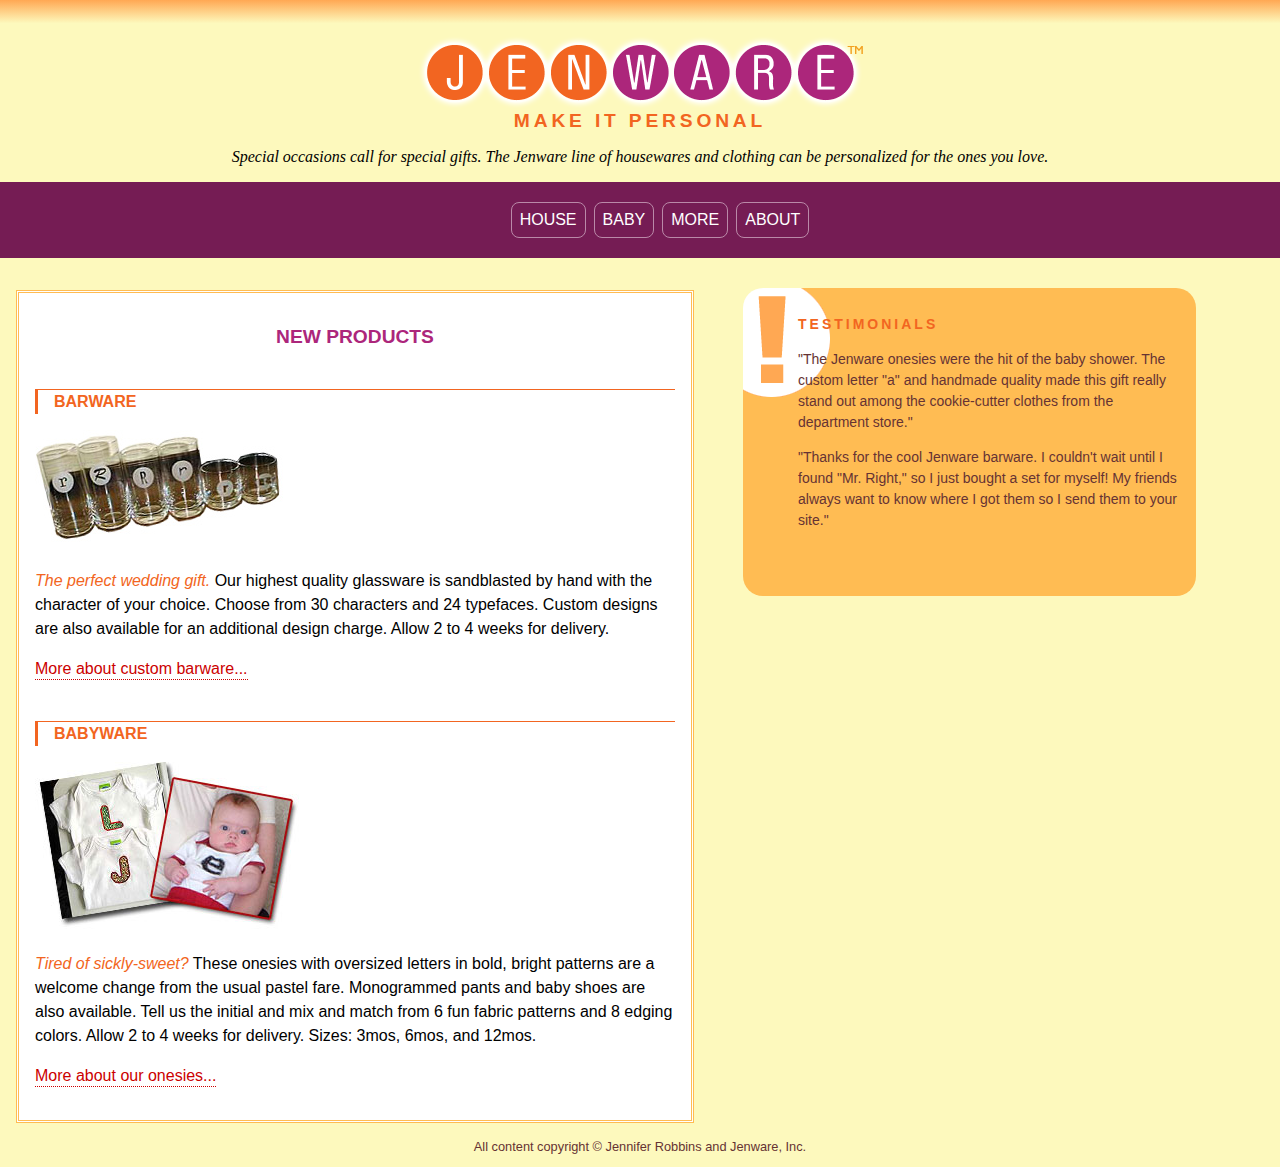
<file: atividades/atividade-02032023/index.html>
<!DOCTYPE html>
<html>
<head>
<meta http-equiv="Content-Type" content="text/html; charset=iso-8859-1">
<title>Jenware | Personalized Gifts</title>
<link rel="stylesheet" href="index.css">
</head>

<body>
<div id="intro">
  <hgroup>
  <h1><img src="images/jenware_logo.png" alt="Jenware"></h1>
  <h2>Make It Personal</h2>
  </hgroup>
  
<p>Special occasions call for special gifts. The Jenware line of housewares and clothing can be personalized for the ones you love. </p>
</div>

<div id="nav">
<ul>
<li><a href="">House</a></li>
<li><a href="">Baby</a></li>
<li><a href="">More</a></li>
<li><a href="">About</a></li>
</ul>
</div>

<!--
<div class="content-organization">

  <div id="products">
    <h2>New Products</h2>
    <h3>Barware</h3>
  <p><img src="images/glasses.jpg" alt="photo of glasses decorated with the letter R"></p>
  <p><em>The perfect wedding gift.</em> Our highest quality glassware is sandblasted by hand with the character of your choice. Choose from 30 characters and 24 typefaces. Custom designs are also available for an additional design charge. Allow 2 to 4 weeks for delivery. </p>
  <p><a href="#">More about custom barware...</a> </p>


  <h3>Babyware</h3>
  <p><img src="images/shirts.jpg"alt="photos of shirts personalized with initial letters"></p>
  <p><em>Tired of sickly-sweet?</em> These onesies with oversized letters in bold, bright patterns are a welcome change from the usual pastel fare. Monogrammed pants and baby shoes are also available. Tell us the initial and mix and match from 6 fun fabric patterns and 8 edging colors. Allow 2 to 4 weeks for delivery. Sizes: 3mos, 6mos, and 12mos.</p>
  <p><a href="#">More about our onesies...</a> </p>

  </div>


  <div id="testimonials">
    <h2>Testimonials</h2>
    <p>&quot;The Jenware onesies were the hit of the baby shower. The custom letter &quot;a&quot; and handmade quality made this gift really stand out among the cookie-cutter clothes from the department store.&quot;</p>
    <p>&quot;Thanks for the cool Jenware barware. I couldn't wait until I found &quot;Mr. Right,&quot; so I just bought a set for myself! My friends always want to know where I got them so I send them to your site.&quot; </p>
  </div>
  <p>&nbsp;</p>

  </div> end #content 


</div>-->
<div class="separar">
  <div id="products">
    <h2>New Products</h2>
    <h3>Barware</h3>
    <p><img src="images/glasses.jpg" alt="photo of glasses decorated with the letter R"></p>
    <p><em>The perfect wedding gift.</em> Our highest quality glassware is sandblasted by hand with the character of your choice. Choose from 30 characters and 24 typefaces. Custom designs are also available for an additional design charge. Allow 2 to 4 weeks for delivery. </p>
    <p><a href="#">More about custom barware...</a> </p>


    <h3>Babyware</h3>
    <p><img src="images/shirts.jpg"alt="photos of shirts personalized with initial letters"></p>
    <p><em>Tired of sickly-sweet?</em> These onesies with oversized letters in bold, bright patterns are a welcome change from the usual pastel fare. Monogrammed pants and baby shoes are also available. Tell us the initial and mix and match from 6 fun fabric patterns and 8 edging colors. Allow 2 to 4 weeks for delivery. Sizes: 3mos, 6mos, and 12mos.</p>
    <p><a href="#">More about our onesies...</a> </p>

  </div>


  <div id="testimonials">
    <h2>Testimonials</h2>
    <p>&quot;The Jenware onesies were the hit of the baby shower. The custom letter &quot;a&quot; and handmade quality made this gift really stand out among the cookie-cutter clothes from the department store.&quot;</p>
    <p>&quot;Thanks for the cool Jenware barware. I couldn't wait until I found &quot;Mr. Right,&quot; so I just bought a set for myself! My friends always want to know where I got them so I send them to your site.&quot; </p>
  </div>
  <p>&nbsp;</p>
</div>




<footer><p id="copyright">All content copyright &copy; Jennifer Robbins and Jenware, Inc. </p></footer>
</body>
</html>
</file>
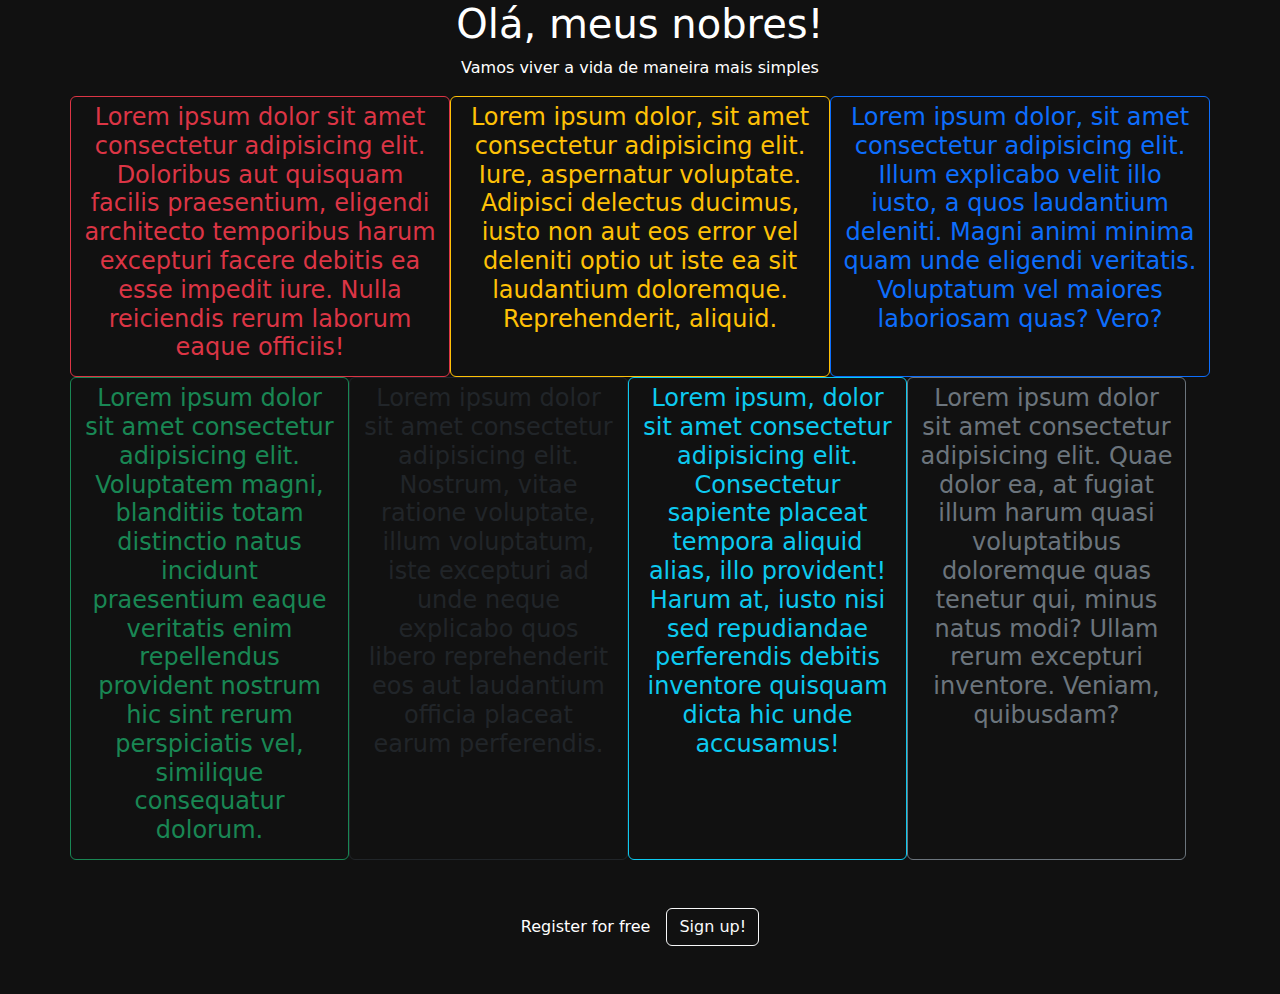
<file: atividades/atividade-16032023.2/index.html>
<!DOCTYPE html>
<html lang="en">
<head>
    <meta charset="UTF-8">
    <meta http-equiv="X-UA-Compatible" content="IE=edge">
    <meta name="viewport" content="width=device-width, initial-scale=1.0">
    <title>AtividadeBootstrap</title>
    <link href="https://cdn.jsdelivr.net/npm/bootstrap@5.0.2/dist/css/bootstrap.min.css" rel="stylesheet">
</head>
<body style="background-color: #111;">
    
    <header class="text-center text-white">
        <h1>Olá, meus nobres!</h1>
        <p>Vamos viver a vida de maneira mais simples</p>
    </header>

    <main>

        <div class="container">

            <div class="row">
                <div class="btn btn-outline-danger col">
                    <h4>Lorem ipsum dolor sit amet consectetur adipisicing elit. Doloribus aut quisquam facilis praesentium, eligendi architecto temporibus harum excepturi facere debitis ea esse impedit iure. Nulla reiciendis rerum laborum eaque officiis!</h4>
                </div>
                <div class="btn btn-outline-warning col">
                    <h4>Lorem ipsum dolor, sit amet consectetur adipisicing elit. Iure, aspernatur voluptate. Adipisci delectus ducimus, iusto non aut eos error vel deleniti optio ut iste ea sit laudantium doloremque. Reprehenderit, aliquid.</h4>
                </div>
                <div class="btn btn-outline-primary col">
                    <h4>Lorem ipsum dolor, sit amet consectetur adipisicing elit. Illum explicabo velit illo iusto, a quos laudantium deleniti. Magni animi minima quam unde eligendi veritatis. Voluptatum vel maiores laboriosam quas? Vero?</h4>
                </div>

                <div class="row">
                    <div class=" btn btn-outline-success col">
                        <h4>Lorem ipsum dolor sit amet consectetur adipisicing elit. Voluptatem magni, blanditiis totam distinctio natus incidunt praesentium eaque veritatis enim repellendus provident nostrum hic sint rerum perspiciatis vel, similique consequatur dolorum.</h4>
                    </div>
                    <div class="btn btn-outline-dark col">
                        <h4>Lorem ipsum dolor sit amet consectetur adipisicing elit. Nostrum, vitae ratione voluptate, illum voluptatum, iste excepturi ad unde neque explicabo quos libero reprehenderit eos aut laudantium officia placeat earum perferendis.</h4>
                    </div>
                    <div class="btn btn-outline-info col">
                        <h4>Lorem ipsum, dolor sit amet consectetur adipisicing elit. Consectetur sapiente placeat tempora aliquid alias, illo provident! Harum at, iusto nisi sed repudiandae perferendis debitis inventore quisquam dicta hic unde accusamus!</h4>
                    </div>
                    <div class="btn btn-outline-secondary col">
                        <h4>Lorem ipsum dolor sit amet consectetur adipisicing elit. Quae dolor ea, at fugiat illum harum quasi voluptatibus doloremque quas tenetur qui, minus natus modi? Ullam rerum excepturi inventore. Veniam, quibusdam?</h4>
                    </div>
                </div>

            </div>


        </div>

    </main>
    <div class="container my-5">
        <footer class="text-center text-lg-start text-white">
            <section class="">
                <p class="d-flex justify-content-center align-items-center">
                  <span class="me-3">Register for free</span>
                  <button type="button" class="btn btn-outline-light btn-rounded">
                    Sign up!
                  </button>
                </p>
              </section>
        </footer>
    </div>
</body>
</html>
</file>
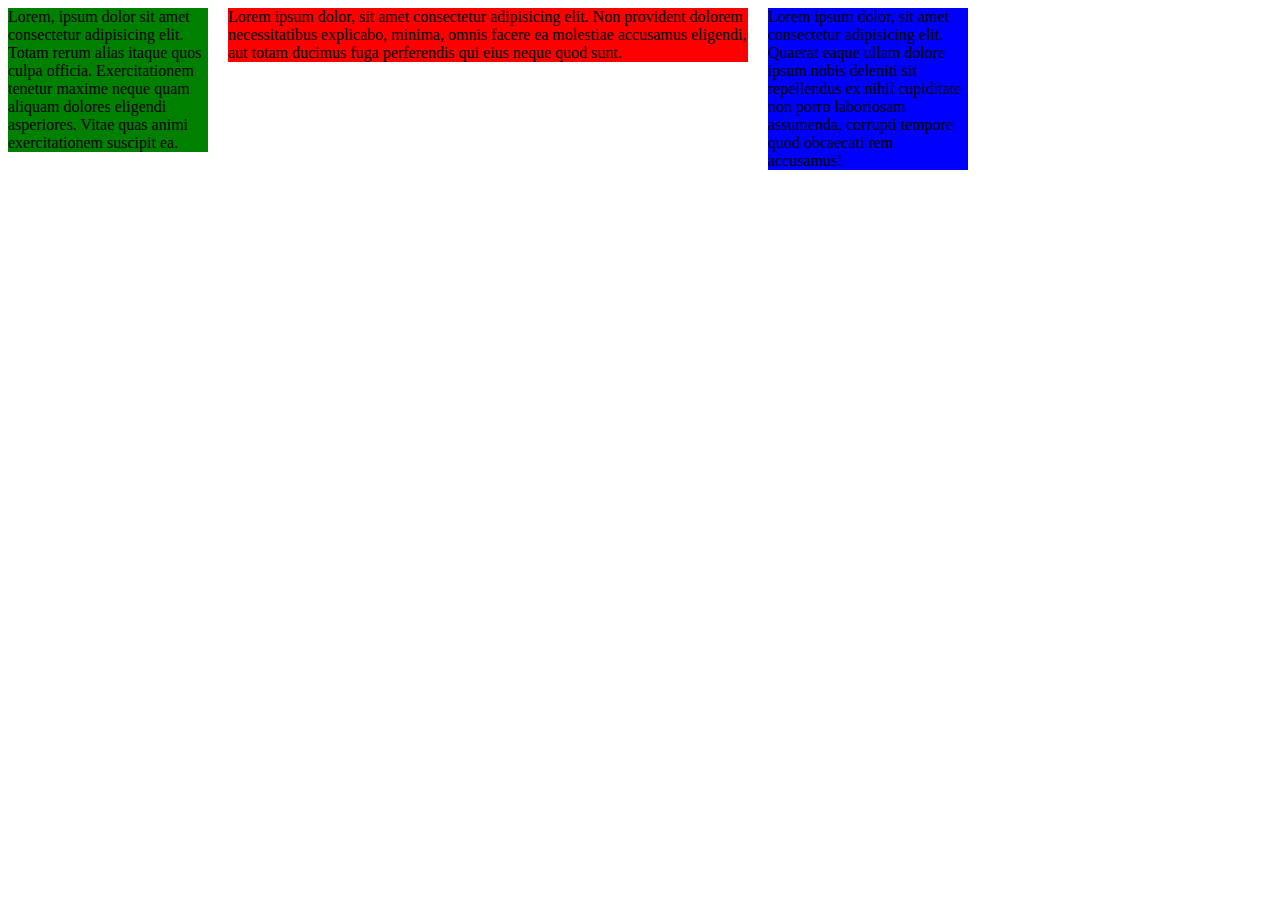
<file: atividades/atividade-16032023/fixed3colums/fixed3columns.html>
<!DOCTYPE html>
<html lang="pt-br">
<head>
    <meta charset="UTF-8">
    <meta http-equiv="X-UA-Compatible" content="IE=edge">
    <meta name="viewport" content="width=device-width, initial-scale=1.0">
    <title>Layout fixed 3 columns</title>
    <link rel="stylesheet" href="fixed3columns.css">
</head>
<body>
    <div id="content">
        <div id="red">Lorem ipsum dolor, sit amet consectetur adipisicing elit. Non provident dolorem necessitatibus explicabo, minima, omnis facere ea molestiae accusamus eligendi, aut totam ducimus fuga perferendis qui eius neque quod sunt.</div>
        <div id="green">Lorem, ipsum dolor sit amet consectetur adipisicing elit. Totam rerum alias itaque quos culpa officia. Exercitationem tenetur maxime neque quam aliquam dolores eligendi asperiores. Vitae quas animi exercitationem suscipit ea.</div>
        <div id="blue">Lorem ipsum dolor, sit amet consectetur adipisicing elit. Quaerat eaque ullam dolore ipsum nobis deleniti sit repellendus ex nihil cupiditate non porro laboriosam assumenda, corrupti tempore quod obcaecati rem accusamus!</div>
    </div>
    
</body>
</html>
</file>
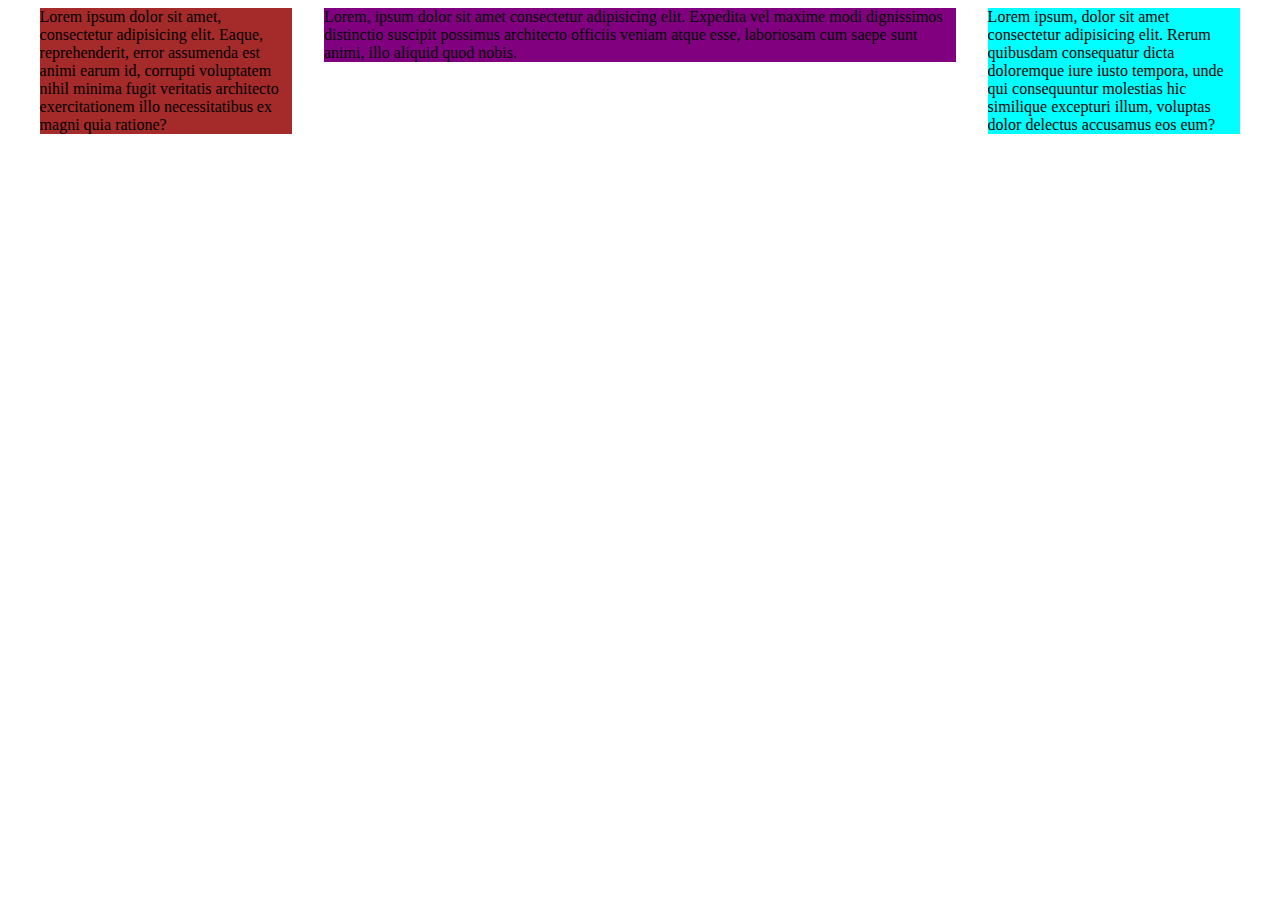
<file: atividades/atividade-16032023/fluid3columns/fluid3columns.html>
<!DOCTYPE html>
<html lang="pt-br">
<head>
    <meta charset="UTF-8">
    <meta http-equiv="X-UA-Compatible" content="IE=edge">
    <meta name="viewport" content="width=device-width, initial-scale=1.0">
    <title>Fluid 3 colunas</title>
    <link rel="stylesheet" href="fluid3columns.css">
</head>
<body>
    <div id="content">

        <div id="main">Lorem, ipsum dolor sit amet consectetur adipisicing elit. Expedita vel maxime modi dignissimos distinctio suscipit possimus architecto officiis veniam atque esse, laboriosam cum saepe sunt animi, illo aliquid quod nobis.</div>
        <div id="news">Lorem ipsum dolor sit amet, consectetur adipisicing elit. Eaque, reprehenderit, error assumenda est animi earum id, corrupti voluptatem nihil minima fugit veritatis architecto exercitationem illo necessitatibus ex magni quia ratione?</div>
        <div id="links">Lorem ipsum, dolor sit amet consectetur adipisicing elit. Rerum quibusdam consequatur dicta doloremque iure iusto tempora, unde qui consequuntur molestias hic similique excepturi illum, voluptas dolor delectus accusamus eos eum?</div>

    </div>
    
</body>
</html>
</file>
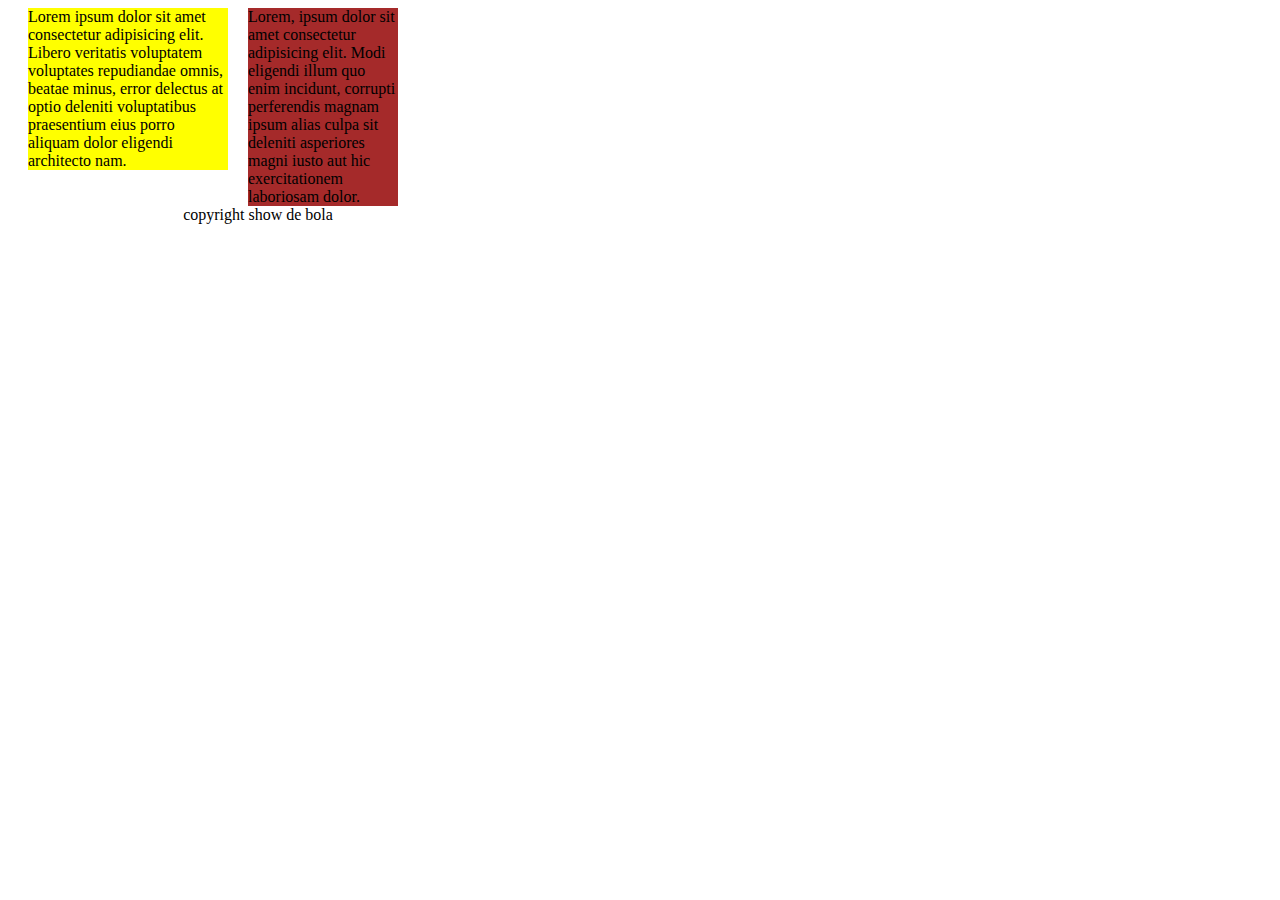
<file: atividades/atividade-16032023/layoutfixed2columns/layoutfixed2columns.html>
<!DOCTYPE html>
<html lang="pt-br">
<head>
    <meta charset="UTF-8">
    <meta http-equiv="X-UA-Compatible" content="IE=edge">
    <meta name="viewport" content="width=device-width, initial-scale=1.0">
    <title>Layout fixed 2 columns</title>
    <link rel="stylesheet" href="layoutfixed2columns.css">
</head>
<body>

    <div id="content">

        <div id="yellow">Lorem ipsum dolor sit amet consectetur adipisicing elit. Libero veritatis voluptatem voluptates repudiandae omnis, beatae minus, error delectus at optio deleniti voluptatibus praesentium eius porro aliquam dolor eligendi architecto nam.</div>
        <div id="brown">Lorem, ipsum dolor sit amet consectetur adipisicing elit. Modi eligendi illum quo enim incidunt, corrupti perferendis magnam ipsum alias culpa sit deleniti asperiores magni iusto aut hic exercitationem laboriosam dolor.</div>
        <div id="footer">copyright show de bola</div>

    </div>
    
</body>
</html>
</file>
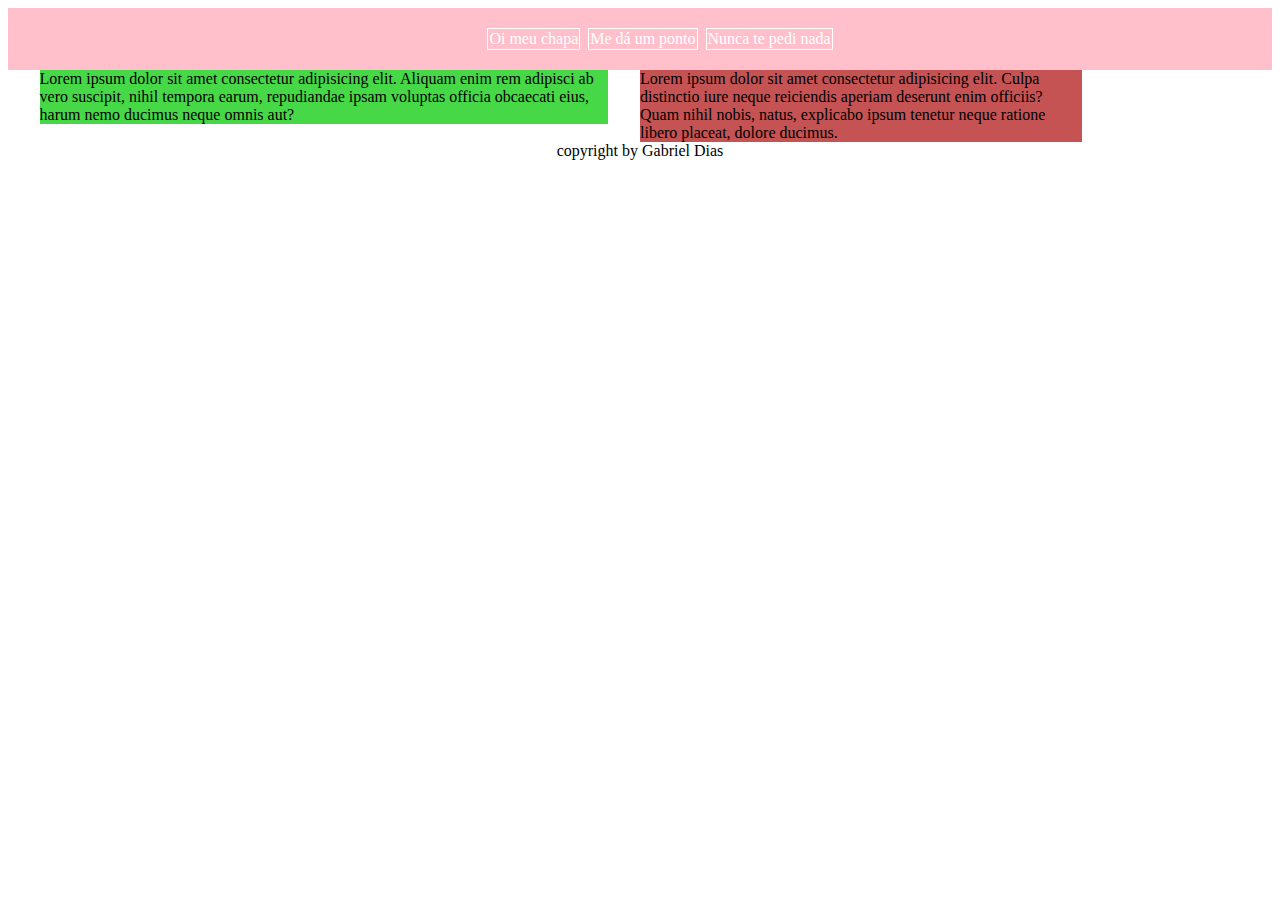
<file: atividades/atividade-16032023/layoutfluid2columns/layoutfluid2columns.html>
<!DOCTYPE html>
<html lang="pt-br">
<head>
    <meta charset="UTF-8">
    <meta http-equiv="X-UA-Compatible" content="IE=edge">
    <meta name="viewport" content="width=device-width, initial-scale=1.0">
    <title>Layout fluido de 2 colunas</title>
    <link rel="stylesheet" href="layoutfluid2columns.css">
</head>
<body>

    <div id="header">
        <ul>
            <li>Oi meu chapa</li>
            <li>Me dá um ponto</li>
            <li>Nunca te pedi nada</li>
        </ul>
    </div>
    <div id="green">Lorem ipsum dolor sit amet consectetur adipisicing elit. Aliquam enim rem adipisci ab vero suscipit, nihil tempora earum, repudiandae ipsam voluptas officia obcaecati eius, harum nemo ducimus neque omnis aut?</div>
    <div id="brown">Lorem ipsum dolor sit amet consectetur adipisicing elit. Culpa distinctio iure neque reiciendis aperiam deserunt enim officiis? Quam nihil nobis, natus, explicabo ipsum tenetur neque ratione libero placeat, dolore ducimus.</div>
    <div id="footer">copyright by Gabriel Dias</div>
    
</body>
</html>
</file>
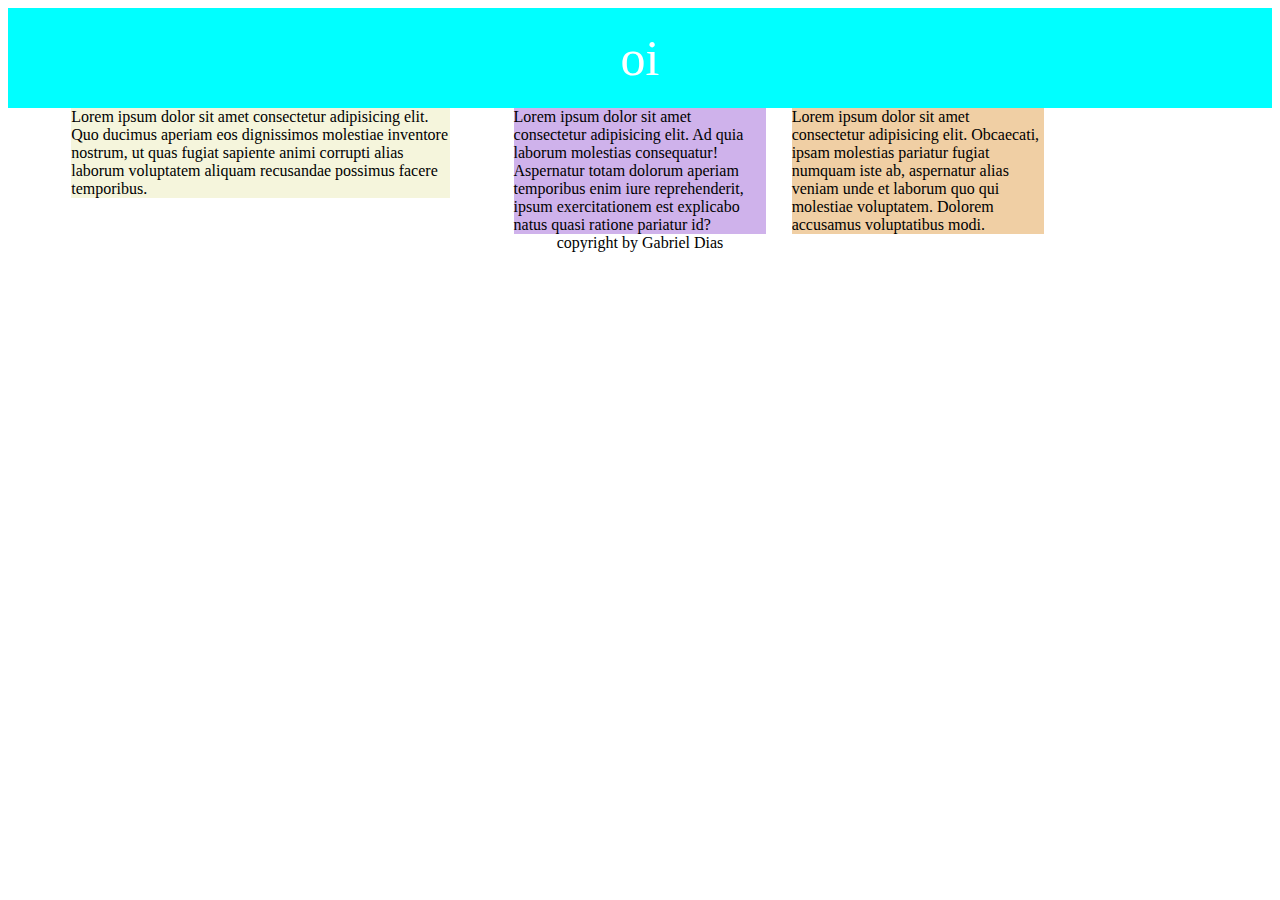
<file: atividades/atividade-16032023/layoutfluid3columns/layoutfluid3columns.html>
<!DOCTYPE html>
<html lang="pt-br">
<head>
    <meta charset="UTF-8">
    <meta http-equiv="X-UA-Compatible" content="IE=edge">
    <meta name="viewport" content="width=device-width, initial-scale=1.0">
    <title>Layout fluido de 3 colunas</title>
    <link rel="stylesheet" href="layoutfluid3columns.css">
</head>
<body>
    
    <div id="header">oi</div>
    <div id="parte1">Lorem ipsum dolor sit amet consectetur adipisicing elit. Quo ducimus aperiam eos dignissimos molestiae inventore nostrum, ut quas fugiat sapiente animi corrupti alias laborum voluptatem aliquam recusandae possimus facere temporibus.</div>
    <div id="parte2">Lorem ipsum dolor sit amet consectetur adipisicing elit. Ad quia laborum molestias consequatur! Aspernatur totam dolorum aperiam temporibus enim iure reprehenderit, ipsum exercitationem est explicabo natus quasi ratione pariatur id?</div>
    <div id="parte3">Lorem ipsum dolor sit amet consectetur adipisicing elit. Obcaecati, ipsam molestias pariatur fugiat numquam iste ab, aspernatur alias veniam unde et laborum quo qui molestiae voluptatem. Dolorem accusamus voluptatibus modi.</div>
    <div id="footer">copyright by Gabriel Dias</div>
    
</body>
</html>
</file>
<file: atividades/atividade-02032023/index.css>
body {
    font-family: Verdana, Geneva, sans-serif;
    font-size: 100%;
  /* background gradient at top of page, from http://www.colorzilla.com/gradient-editor/ */
    background: -moz-linear-gradient(top,  #ffa853 0%, #fdf9bd 2%);
    background: -webkit-gradient(linear, left top, left bottom, color-stop(0%,#ffa853),color-stop(2%,#fdf9bd));
    background: -webkit-linear-gradient(top,  #ffa853 0%,#fdf9bd 2%);
    background: -o-linear-gradient(top,  #ffa853 0%,#fdf9bd 2%);
    background: -ms-linear-gradient(top,  #ffa853 0%,#fdf9bd 2%);
    background: linear-gradient(top,  #ffa853 0%,#fdf9bd 2%);
    filter: progid:DXImageTransform.Microsoft.gradient( startColorstr='#ffa853', endColorstr='#fdf9bd',GradientType=0 );
    background-repeat: repeat-x;
    background-color: #fdf9bd; /* Old browsers */
    margin: 0;
  }
  
  /* link styles */


  a {
      text-decoration: none;
      border-bottom: 1px dotted;
      padding-bottom: .1em;
  }
  a:link {
      color: #C00;
    }
  a:visited {
      color: #921A66;
    }
  a:focus {
      color: #921A66;
  }
  a:hover {
      color: #921A66;
    }
  a:active {
      color:#F00;
  }
  
  
  /* styles for the intro section */
  #intro {
      text-align: center;
      margin: 2em 0 1em;
  }
  #intro h1 {
      margin-bottom: 0;
  }
  #intro h2 {
      font-size: 1.2em;
      text-transform: uppercase;
      letter-spacing: .2em;
      color: #f26521;
      margin-top: -10px;
  }
  #intro p {
      font-family: Georgia, "Times New Roman", Times, serif;
      font-style: italic;
      margin: 1em;
  }
  
  
  
  
  /* styles for navigation */
  #nav {
      background-color: #751c54;
      overflow: hidden;
      width: 100%;
  }
  #nav ul {
      list-style:none;
      display: flex;
      justify-content: center;

  } 
  #nav ul li a{
    display: block;
    padding: .5em;
    border: 1px solid #ba89a8;
    border-radius: .5em;
    margin: .25em;
    justify-content: center;
  }
  #nav ul li {
    float: left;
      font-weight: normal;
      text-transform: uppercase;
      justify-content: center;

  }
  #nav ul a:link {
      color: #fff;
    }
  #nav ul a:visited {
      color: #fff;
    }
  #nav ul a:focus {
      color:#FC6
  }
  #nav ul a:hover {
      color: #fc6;
    }
  #nav ul a:active {
      color:#F00;
  }
      
  /* styles for the products section */
  
  #products {
    background-color: #FFF;
    line-height: 1.5em;
    padding: 1em;
    border: double #FFBC53;
    margin: 1em;
    clear: both;
    width: 50%;
    float: left;
    
    }
  
  #products h2 {
    font-size: 1.2em;
    color: #ac267b;
    text-align: center;
    text-transform: uppercase;
    }
  #products h3 {
    font-size: 1em;
    text-transform: uppercase;
    color: #F26521;
    border-top: 1px solid;
    border-left: 3px solid;
    padding-left: 1em;
    margin-top: 2.5em;
  }
  
/*------organization------------*/


  /* styles for the testimonials box */
  
  #testimonials {
    background: #FFBC53 url(images/ex-circle-corner.gif) no-repeat left top;
    color: #633;
    font-size: .875em;
    line-height: 1.5; 
    height: 20em;
    padding: 1em;
    padding-left: 55px;
    -moz-border-radius: 20px;
    border-radius: 20px;
    width: 30%;
    margin: 1em 6em 1em 1em;
    float: right;
    }
    
  #testimonials h2 {
    font-size: 1em;
    text-transform: uppercase;
    color: #F26521;
    letter-spacing: 3px;
    }
  
  
  /* miscellaneous styles */
    
  em { 
    color: #F26521;
    }
    
  p#copyright {
    color:#663333; 
    font-size: .8em;
    text-align: center;
    clear: both;
    }
</file>
<file: atividades/atividade-16032023/fixed3colums/fixed3columns.css>
#content{
    margin: 0 ;
    position: relative;   
    width: 960px;
}

#red{
    width: 520px;
    position: absolute;
    background-color: red;
    top: 0;
    left: 220px;
    margin: 0;

}

#green{
    width: 200px;
    position: absolute;
    background-color: green;
    top: 0;
    left: 0;
    margin: 0;
}

#blue{
    width: 200px;
    position: absolute;
    top: 0;
    right: 0;
    margin: 0;
    background-color: blue;
}
</file>
<file: atividades/atividade-16032023/fluid3columns/fluid3columns.css>
#content{
    position: relative;
    margin: 0;
}

#main{
    width: 50%;
    position: absolute;
    top: 0;
    left: 25%;
    margin: 0;
    background-color: purple;
}

#news{
    width: 20%;
    position: absolute;
    top: 0;
    left: 2.5%;
    margin: 0;
    background-color: brown;
}

#links{
    width: 20%;
    position: absolute;
    top: 0;
    right: 2.5%;
    margin: 0;
    background-color: aqua;
}
</file>
<file: atividades/atividade-16032023/layoutfixed2columns/layoutfixed2columns.css>
#content{
    width: 500px;
}

#yellow{
    float: left;
    width: 200px;
    margin: 0 20px;
    background-color: yellow;
    
}

#brown{
    float: left;
    width: 150px;
    margin: 0 50px 0 0;
    background-color: brown;
}

#footer{
    clear: both;
    text-align: center;
}
</file>
<file: atividades/atividade-16032023/layoutfluid2columns/layoutfluid2columns.css>
#header{
    margin: 0 auto;
    background-color: pink;
    overflow: hidden;
    width: 100%;
}

#header ul{
    display: flex;
    justify-content: center;
    list-style-type: none;
}

#header ul li{
    color: white;
    border: 1px solid white;
    padding: 1px;
    margin: .25em;
}

#green{
    float: left;
    width: 45%;
    margin: 0 2.5%;
    background-color: rgb(71, 216, 71);
}

#brown{
    float: left;
    width: 35%;
    margin: 0 2.5% 0 0;
    background-color: rgb(197, 83, 83);
}

#footer{
    clear: left;
    text-align: center;
}
</file>
<file: atividades/atividade-16032023/layoutfluid3columns/layoutfluid3columns.css>
#header{
    background-color: aqua;
    display: flex;
    height: 100px;
    justify-content: center;
    align-items: center;
    color: #fff;
    font-size: 50px;
}

#parte1{
    float: left;
    width: 30%;
    margin: 0 5%;
    background-color: beige;
}

#parte2{
    float: left;
    width: 20%;
    margin: 0 2% 0 0;
    background-color: rgb(207, 178, 235);
}

#parte3{
    float: left;
    width: 20%;
    margin: 0 2% 0 0;
    background-color: rgb(240, 207, 164);
}

#footer{
    clear: both;
    text-align: center;
}
</file>
